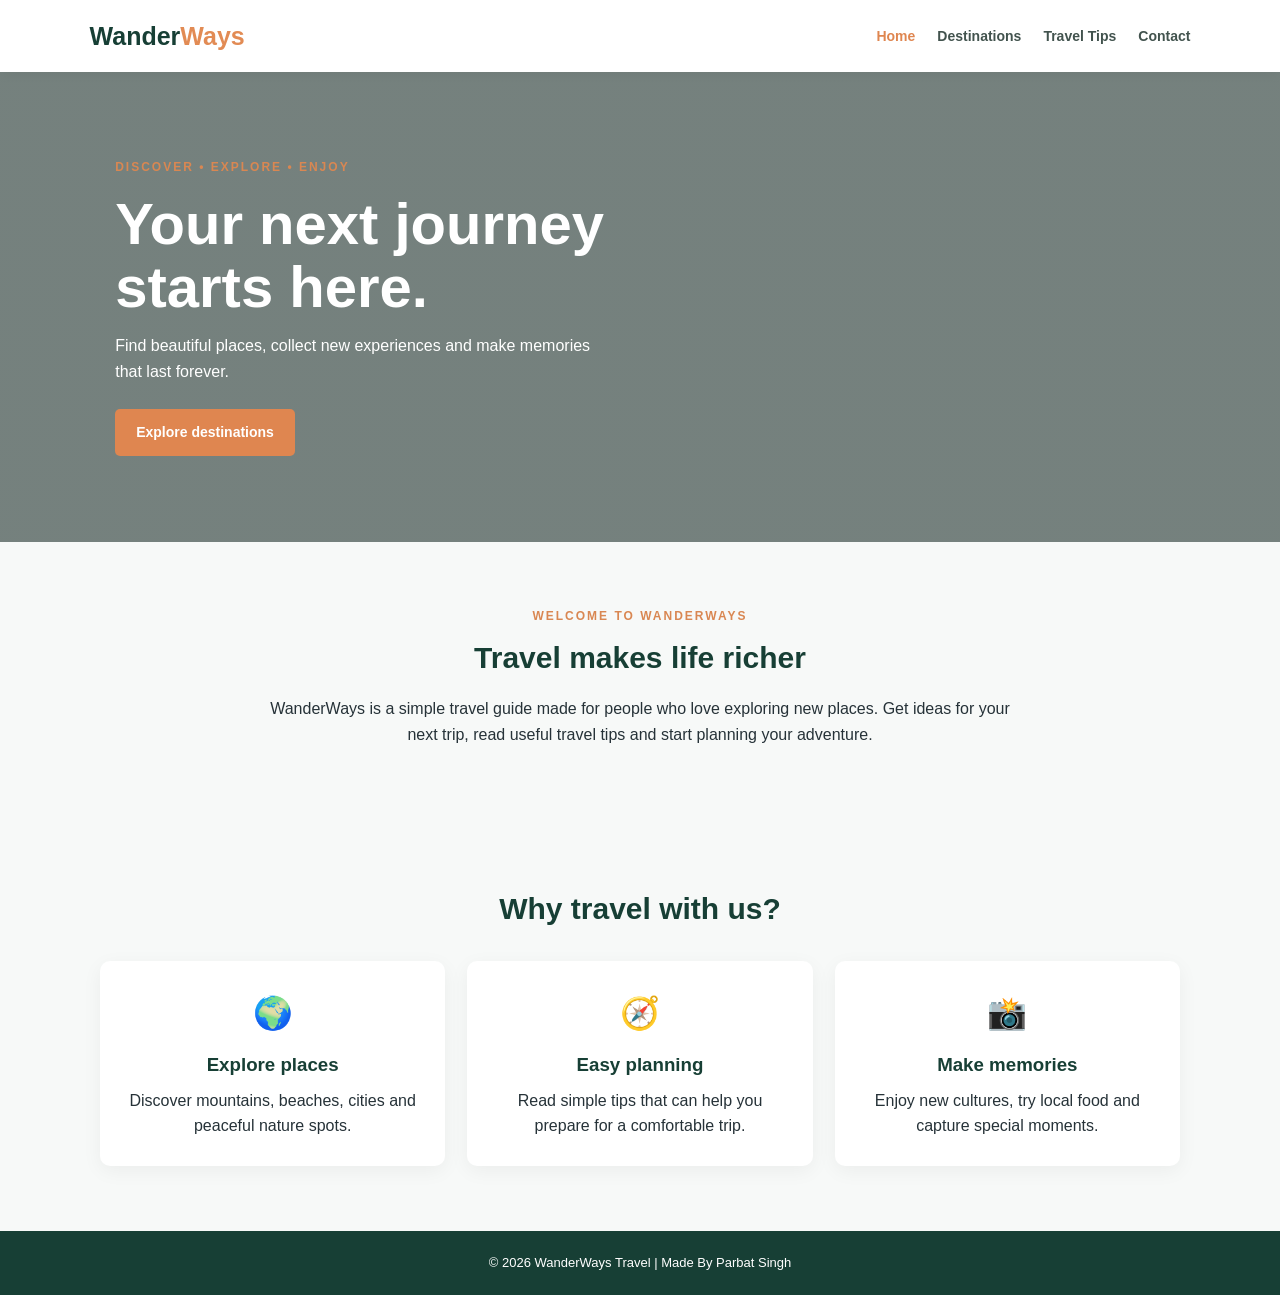
<file: index.html>
<!DOCTYPE html>
<html lang="en">

<head>
    <meta charset="UTF-8">
    <meta name="viewport" content="width=device-width, initial-scale=1.0">
    <title>WanderWays | Home</title>
    <link rel="stylesheet" href="style.css">
</head>

<body>
    <header class="site-header">
        <div class="logo">Wander<span>Ways</span></div>
        <nav>
            <a class="active" href="index.html">Home</a>
            <a href="destinations.html">Destinations</a>
            <a href="tips.html">Travel Tips</a>
            <a href="contact.html">Contact</a>
        </nav>
    </header>

    <main>
        <section class="hero">
            <div class="hero-content">
                <p class="eyebrow">DISCOVER • EXPLORE • ENJOY</p>
                <h1>Your next journey<br>starts here.</h1>
                <p>Find beautiful places, collect new experiences and make memories that last forever.</p>
                <a class="button" href="destinations.html">Explore destinations</a>
            </div>
        </section>

        <section class="section intro">
            <p class="eyebrow">WELCOME TO WANDERWAYS</p>
            <h2>Travel makes life richer</h2>
            <p>WanderWays is a simple travel guide made for people who love exploring new places. Get ideas for your
                next trip, read useful travel tips and start planning your adventure.</p>
        </section>

        <section class="section">
            <h2 class="section-title">Why travel with us?</h2>
            <div class="feature-grid">
                <article class="feature-card">
                    <div class="icon">🌍</div>
                    <h3>Explore places</h3>
                    <p>Discover mountains, beaches, cities and peaceful nature spots.</p>
                </article>
                <article class="feature-card">
                    <div class="icon">🧭</div>
                    <h3>Easy planning</h3>
                    <p>Read simple tips that can help you prepare for a comfortable trip.</p>
                </article>
                <article class="feature-card">
                    <div class="icon">📸</div>
                    <h3>Make memories</h3>
                    <p>Enjoy new cultures, try local food and capture special moments.</p>
                </article>
            </div>
        </section>
    </main>

    <footer>
        <p>© 2026 WanderWays Travel | Made By Parbat Singh</p>
    </footer>
</body>

</html>
</file>
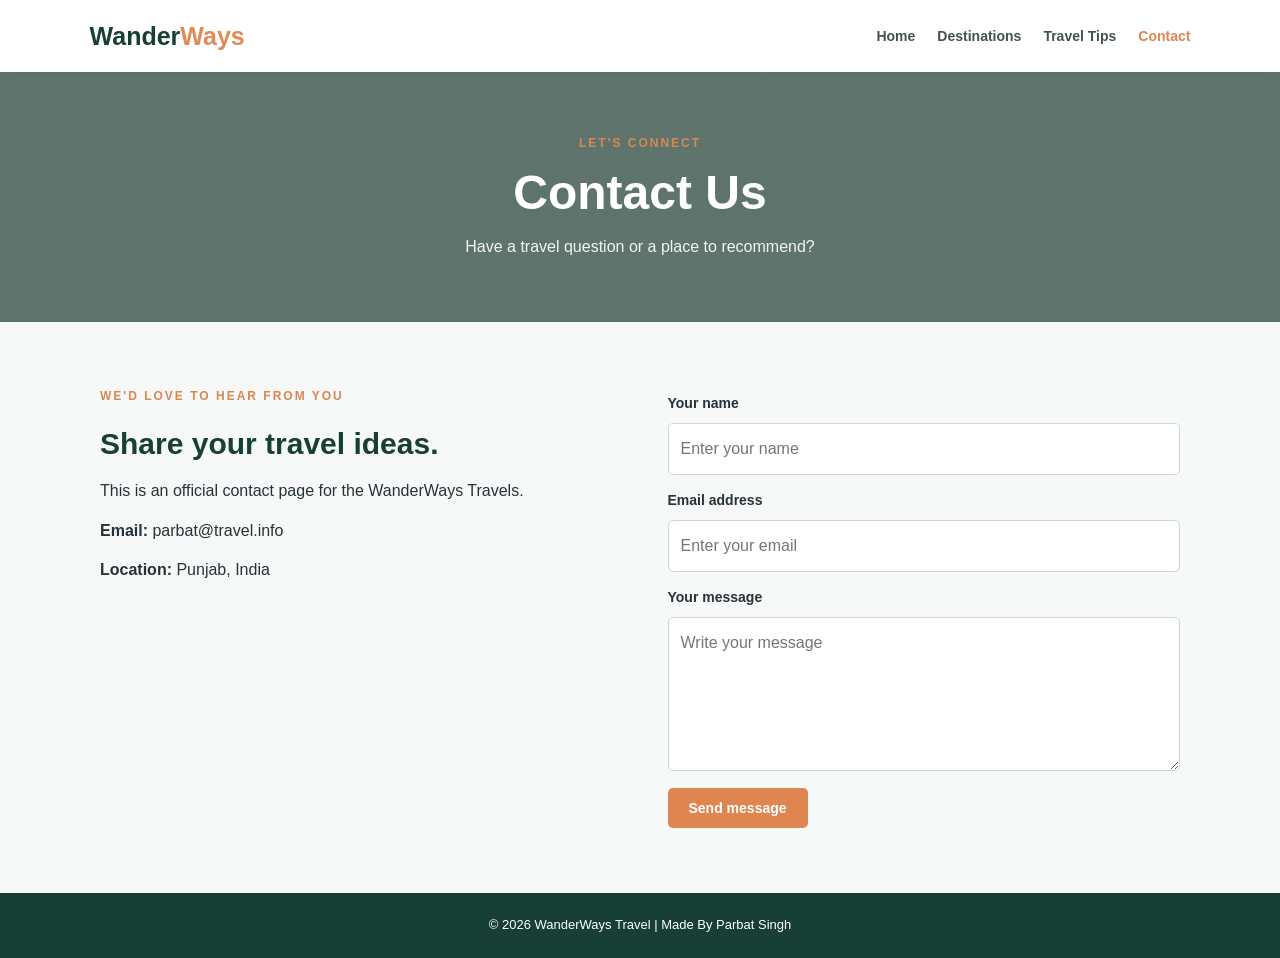
<file: contact.html>
<!DOCTYPE html>
<html lang="en">

<head>
    <meta charset="UTF-8">
    <meta name="viewport" content="width=device-width, initial-scale=1.0">
    <title>WanderWays | Contact</title>
    <link rel="stylesheet" href="style.css">
</head>

<body>
    <header class="site-header">
        <div class="logo">Wander<span>Ways</span></div>
        <nav>
            <a href="index.html">Home</a>
            <a href="destinations.html">Destinations</a>
            <a href="tips.html">Travel Tips</a>
            <a class="active" href="contact.html">Contact</a>
        </nav>
    </header>

    <main>
        <section class="page-banner contact-banner">
            <p class="eyebrow">LET'S CONNECT</p>
            <h1>Contact Us</h1>
            <p>Have a travel question or a place to recommend?</p>
        </section>

        <section class="section contact-layout">
            <div class="contact-info">
                <p class="eyebrow">WE'D LOVE TO HEAR FROM YOU</p>
                <h2>Share your travel ideas.</h2>
                <p>This is an official contact page for the WanderWays Travels.</p>
                <p><strong>Email:</strong> parbat@travel.info</p>
                <p><strong>Location:</strong> Punjab, India</p>
            </div>
            <form class="contact-form">
                <label for="name">Your name</label>
                <input id="name" type="text" placeholder="Enter your name">
                <label for="email">Email address</label>
                <input id="email" type="email" placeholder="Enter your email">
                <label for="message">Your message</label>
                <textarea id="message" rows="5" placeholder="Write your message"></textarea>
                <button class="button" type="button">Send message</button>
            </form>
        </section>
    </main>
    <footer>
        <p>© 2026 WanderWays Travel | Made By Parbat Singh</p>
    </footer>
</body>

</html>
</file>
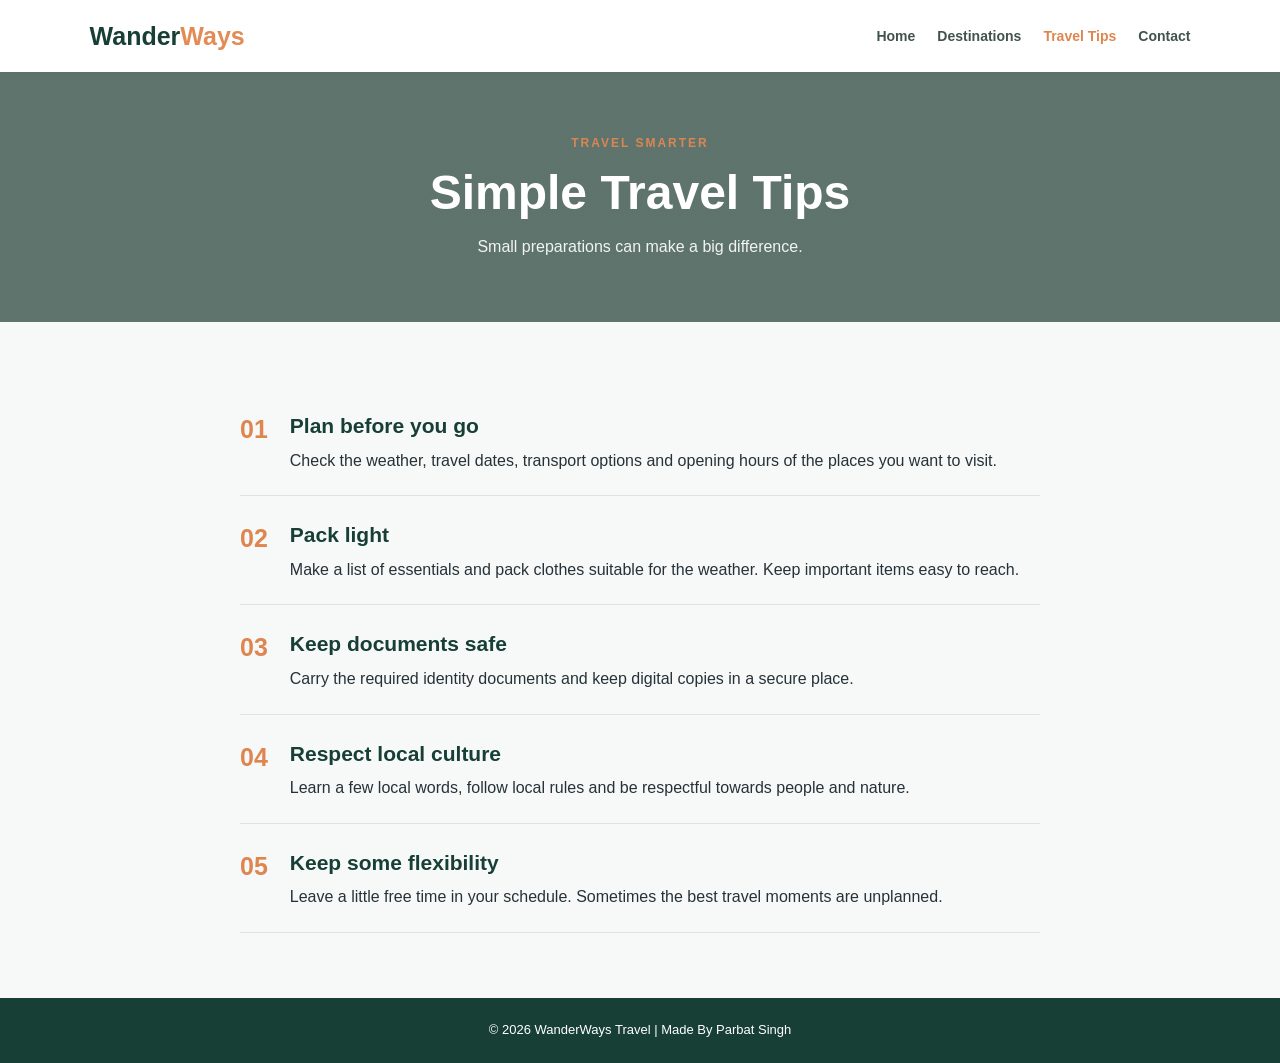
<file: tips.html>
<!DOCTYPE html>
<html lang="en">

<head>
    <meta charset="UTF-8">
    <meta name="viewport" content="width=device-width, initial-scale=1.0">
    <title>WanderWays | Travel Tips</title>
    <link rel="stylesheet" href="style.css">
</head>

<body>
    <header class="site-header">
        <div class="logo">Wander<span>Ways</span></div>
        <nav>
            <a href="index.html">Home</a>
            <a href="destinations.html">Destinations</a>
            <a class="active" href="tips.html">Travel Tips</a>
            <a href="contact.html">Contact</a>
        </nav>
    </header>

    <main>
        <section class="page-banner tips-banner">
            <p class="eyebrow">TRAVEL SMARTER</p>
            <h1>Simple Travel Tips</h1>
            <p>Small preparations can make a big difference.</p>
        </section>

        <section class="section tips-layout">
            <article class="tip">
                <div class="tip-number">01</div>
                <div>
                    <h2>Plan before you go</h2>
                    <p>Check the weather, travel dates, transport options and opening hours of the places you want to
                        visit.</p>
                </div>
            </article>
            <article class="tip">
                <div class="tip-number">02</div>
                <div>
                    <h2>Pack light</h2>
                    <p>Make a list of essentials and pack clothes suitable for the weather. Keep important items easy to
                        reach.</p>
                </div>
            </article>
            <article class="tip">
                <div class="tip-number">03</div>
                <div>
                    <h2>Keep documents safe</h2>
                    <p>Carry the required identity documents and keep digital copies in a secure place.</p>
                </div>
            </article>
            <article class="tip">
                <div class="tip-number">04</div>
                <div>
                    <h2>Respect local culture</h2>
                    <p>Learn a few local words, follow local rules and be respectful towards people and nature.</p>
                </div>
            </article>
            <article class="tip">
                <div class="tip-number">05</div>
                <div>
                    <h2>Keep some flexibility</h2>
                    <p>Leave a little free time in your schedule. Sometimes the best travel moments are unplanned.</p>
                </div>
            </article>
        </section>
    </main>
    <footer>
        <p>© 2026 WanderWays Travel | Made By Parbat Singh</p>
    </footer>
</body>

</html>
</file>
<file: style.css>
/* WANDERWAYS - shared styles for all four pages */

/* 1. Basic reset: removes default spacing and makes sizing easier */
* {
    margin: 0;
    padding: 0;
    box-sizing: border-box;
}

/* 2. Body: common font, background and text colour */
body {
    font-family: Arial, sans-serif;
    background-color: #f7f9f8;
    color: #263238;
    line-height: 1.6;
}

/* 3. Header and navigation: appears on every page */
.site-header {
    background-color: white;
    min-height: 72px;
    padding: 16px 7%;
    display: flex;
    justify-content: space-between;
    align-items: center;
    gap: 20px;
    box-shadow: 0 2px 12px rgba(0, 0, 0, 0.06);
}

.logo {
    font-size: 25px;
    font-weight: bold;
    color: #173f35;
}

.logo span { color: #e28b54; }

nav {
    display: flex;
    flex-wrap: wrap;
    gap: 22px;
}

nav a {
    color: #42534e;
    text-decoration: none;
    font-size: 14px;
    font-weight: bold;
}

nav a:hover, nav a.active { color: #df8650; }

/* 4. Home hero: background photo + dark overlay for readable text */
.hero {
    min-height: 470px;
    display: flex;
    align-items: center;
    padding: 60px 9%;
    color: white;
    background-image: linear-gradient(rgba(10, 30, 25, 0.55), rgba(10, 30, 25, 0.55)), url("https://images.unsplash.com/photo-1470770841072-f978cf4d019e?w=1600");
    background-size: cover;
    background-position: center;
}

.hero-content { max-width: 570px; }
.eyebrow { color: #d98752; font-size: 12px; font-weight: bold; letter-spacing: 2px; }
.hero h1, .page-banner h1 { font-size: clamp(36px, 6vw, 58px); line-height: 1.1; margin: 14px 0; }
.hero-content > p:not(.eyebrow) { max-width: 480px; margin-bottom: 25px; }

/* 5. Buttons: shared button style */
.button {
    display: inline-block;
    border: 0;
    border-radius: 5px;
    background-color: #df8650;
    color: white;
    padding: 12px 21px;
    text-decoration: none;
    font-size: 14px;
    font-weight: bold;
    cursor: pointer;
}

.button:hover { background-color: #bd6938; }

/* 6. Common section spacing and headings */
.section { width: min(1080px, 86%); margin: 0 auto; padding: 65px 0; }
.intro { text-align: center; max-width: 760px; }
.intro h2, .section-title { color: #173f35; font-size: 30px; margin: 8px 0 14px; }
.section-title { text-align: center; margin-bottom: 28px; }

/* 7. Home feature cards: CSS Grid makes three equal columns */
.feature-grid {
    display: grid;
    grid-template-columns: repeat(3, 1fr);
    gap: 22px;
}

.feature-card {
    background: white;
    padding: 27px;
    border-radius: 10px;
    text-align: center;
    box-shadow: 0 5px 20px rgba(0, 0, 0, 0.05);
}

.icon { font-size: 32px; margin-bottom: 10px; }
.feature-card h3 { color: #173f35; margin-bottom: 8px; }

/* 8. Banner used at the top of inner pages */
.page-banner {
    min-height: 250px;
    padding: 55px 7%;
    display: flex;
    flex-direction: column;
    justify-content: center;
    align-items: center;
    text-align: center;
    color: white;
    background-size: cover;
    background-position: center;
}

.page-banner h1 { font-size: clamp(34px, 5vw, 48px); }
.page-banner p:not(.eyebrow) { color: #f1f4f1; }
.destinations-banner { background-image: linear-gradient(rgba(14, 44, 35, .65), rgba(14, 44, 35, .65)), url("https://images.unsplash.com/photo-1464822759023-fed622ff2c3b?w=1500"); }
.tips-banner { background-image: linear-gradient(rgba(14, 44, 35, .65), rgba(14, 44, 35, .65)), url("https://images.unsplash.com/photo-1488648201637-9a4e6b2f5f4a?w=1500"); }
.contact-banner { background-image: linear-gradient(rgba(14, 44, 35, .65), rgba(14, 44, 35, .65)), url("https://images.unsplash.com/photo-1497250681960-ef046c08a56e?w=1500"); }

/* 9. Destination cards: image, text and small category label */
.destination-grid {
    display: grid;
    grid-template-columns: repeat(2, 1fr);
    gap: 25px;
}

.destination-card {
    overflow: hidden;
    background: white;
    border-radius: 10px;
    box-shadow: 0 5px 20px rgba(0, 0, 0, .07);
}

.destination-card img { width: 100%; height: 220px; object-fit: cover; display: block; }
.card-content { padding: 20px; }
.card-content h2 { color: #173f35; font-size: 22px; margin-bottom: 7px; }
.tag { display: inline-block; margin-top: 13px; padding: 5px 12px; border-radius: 20px; background: #eaf2ed; color: #285b49; font-size: 12px; }

/* 10. Travel tips: number + text in a row */
.tips-layout { max-width: 800px; }
.tip { display: flex; gap: 22px; padding: 22px 0; border-bottom: 1px solid #dce5df; }
.tip-number { color: #df8650; font-size: 25px; font-weight: bold; }
.tip h2 { color: #173f35; font-size: 21px; margin-bottom: 5px; }

/* 11. Contact page: two-column layout and form controls */
.contact-layout { display: grid; grid-template-columns: 1fr 1fr; gap: 55px; }
.contact-info h2 { color: #173f35; font-size: 30px; margin: 10px 0; }
.contact-info p { margin-bottom: 14px; }
.contact-form { display: flex; flex-direction: column; gap: 9px; }
.contact-form label { font-weight: bold; font-size: 14px; margin-top: 5px; }
.contact-form input, .contact-form textarea {
    width: 100%;
    padding: 12px;
    border: 1px solid #cbd8d0;
    border-radius: 5px;
    font: inherit;
    background: white;
}
.contact-form textarea { resize: vertical; }
.contact-form .button { align-self: flex-start; margin-top: 8px; }

/* 12. Footer: same footer on all pages */
footer { padding: 22px; text-align: center; background: #173f35; color: white; font-size: 13px; }

/* 13. Responsive design: stacks columns on small screens */
@media (max-width: 700px) {
    .site-header { flex-direction: column; }
    nav { justify-content: center; gap: 14px; }
    .feature-grid, .destination-grid, .contact-layout { grid-template-columns: 1fr; }
    .hero { min-height: 420px; padding: 45px 7%; }
    .section { padding: 45px 0; }
}
</file>
